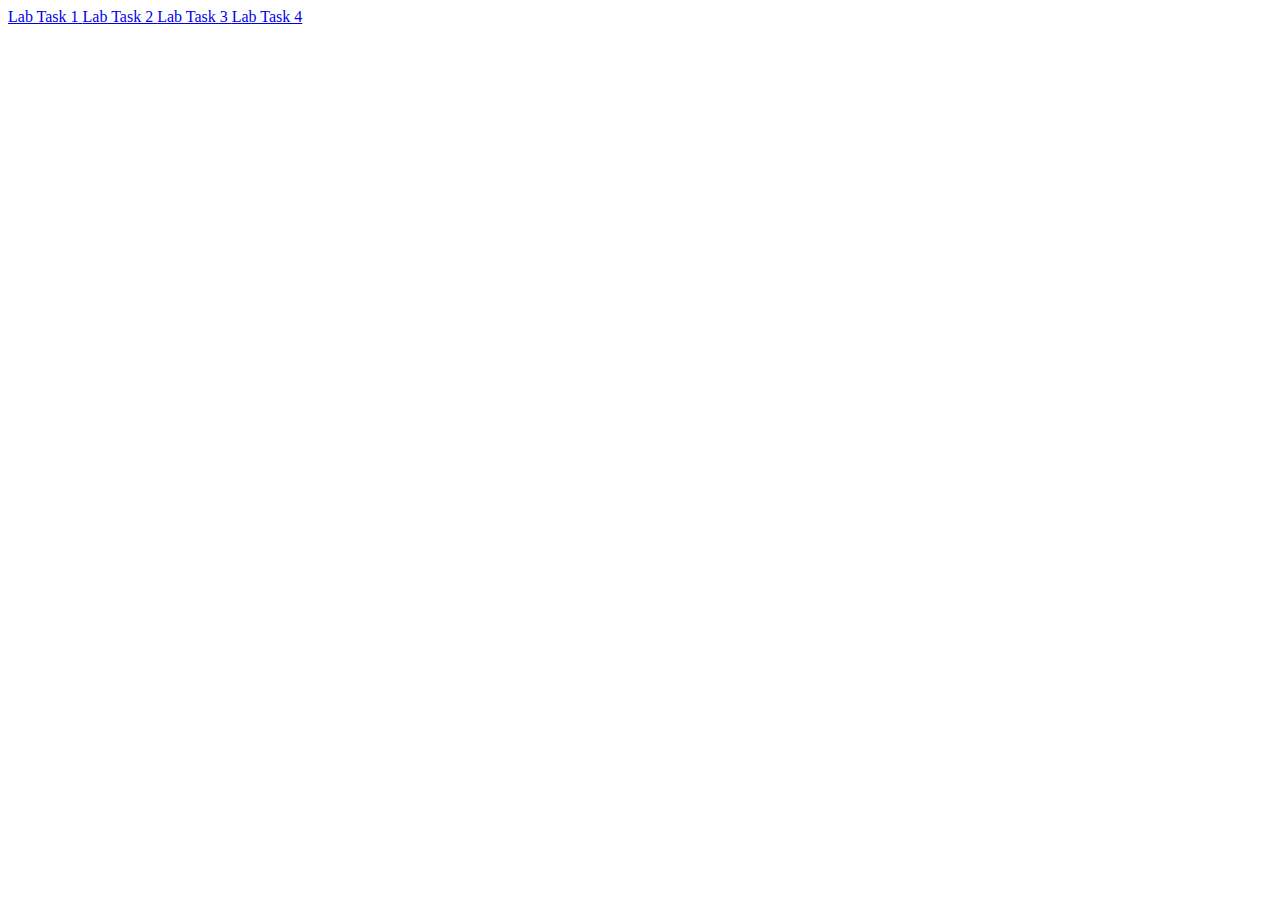
<file: index.html>
<!DOCTYPE html>
<html lang="en">
<head>
    <meta charset="UTF-8">
    <meta name="viewport" content="width=device-width, initial-scale=1.0">
    <title>Document</title>
</head>
<body>
    <a href="/labtask1/"> Lab Task 1 </a>
    <a href="/labtask2/"> Lab Task 2 </a>
    <a href="/labtask3/"> Lab Task 3 </a>
    <a href="/labtask4/"> Lab Task 4 </a>
</body>
</html>
</file>
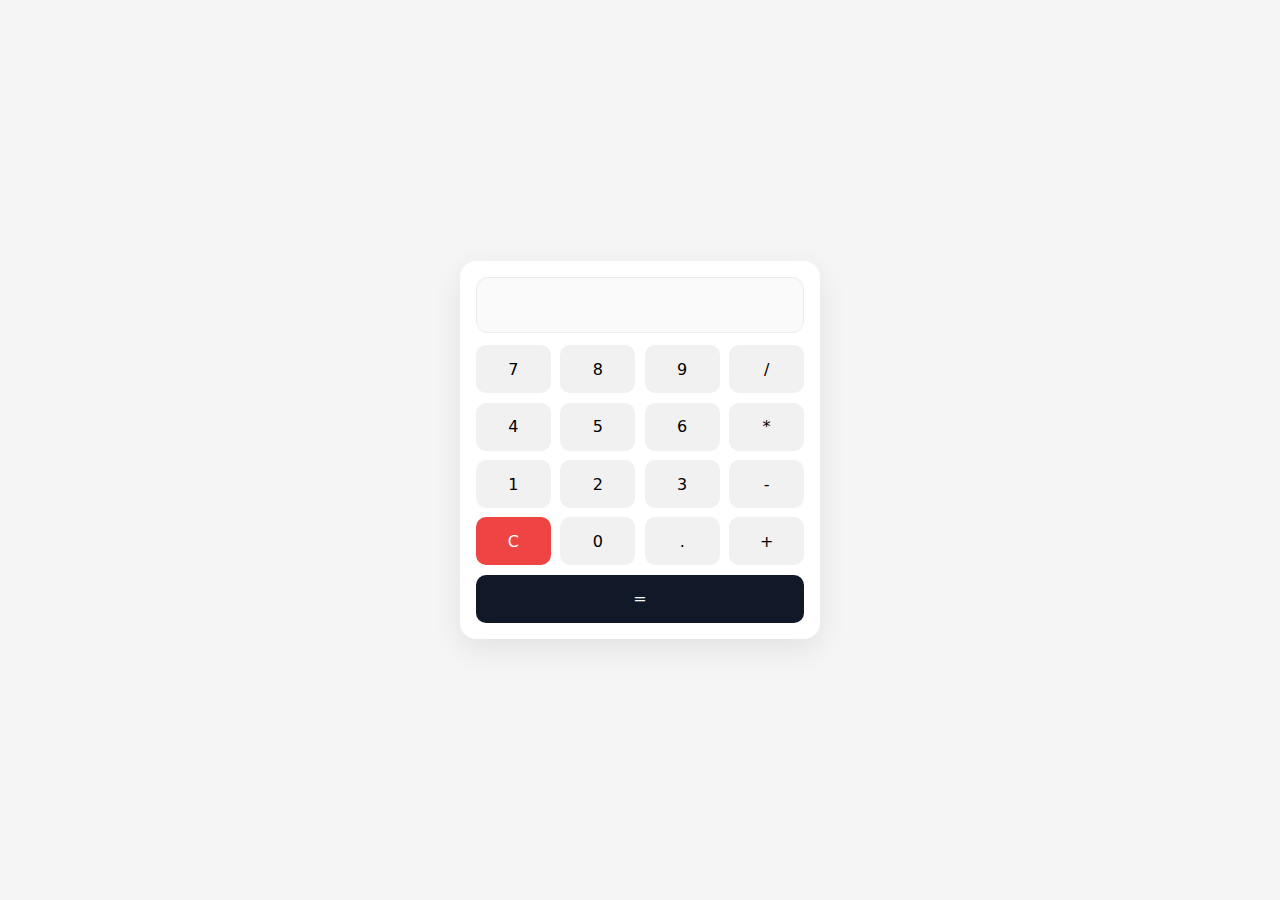
<file: calculator/index.html>
<!DOCTYPE html>
<html lang="en">

<head>
    <meta charset="UTF-8">
    <meta name="viewport" content="width=device-width, initial-scale=1.0">
    <title>Document</title>
    <link rel="stylesheet" href="style.css">
</head>

<body>
    <section class="calculator">
        <input type="text" class="display" id="display" disabled>
        <div class="buttons">
            <button class="btn" data-value="7">7</button>
            <button class="btn" data-value="8">8</button>
            <button class="btn" data-value="9">9</button>
            <button class="btn" data-value="/">/</button>
            <button class="btn" data-value="4">4</button>
            <button class="btn" data-value="5">5</button>
            <button class="btn" data-value="6">6</button>
            <button class="btn" data-value="*">*</button>
            <button class="btn" data-value="1">1</button>
            <button class="btn" data-value="2">2</button>
            <button class="btn" data-value="3">3</button>
            <button class="btn" data-value="-">-</button>
            <button class="btn" id="clear">C</button>
            <button class="btn" data-value="0">0</button>
            <button class="btn" data-value=".">.</button>

            <button class="btn" data-value="+">+</button>
            <button class="btn" id="equals">=</button>
        </div>
    </section>
    <script src="script.js"></script>
</body>

</html>
</file>
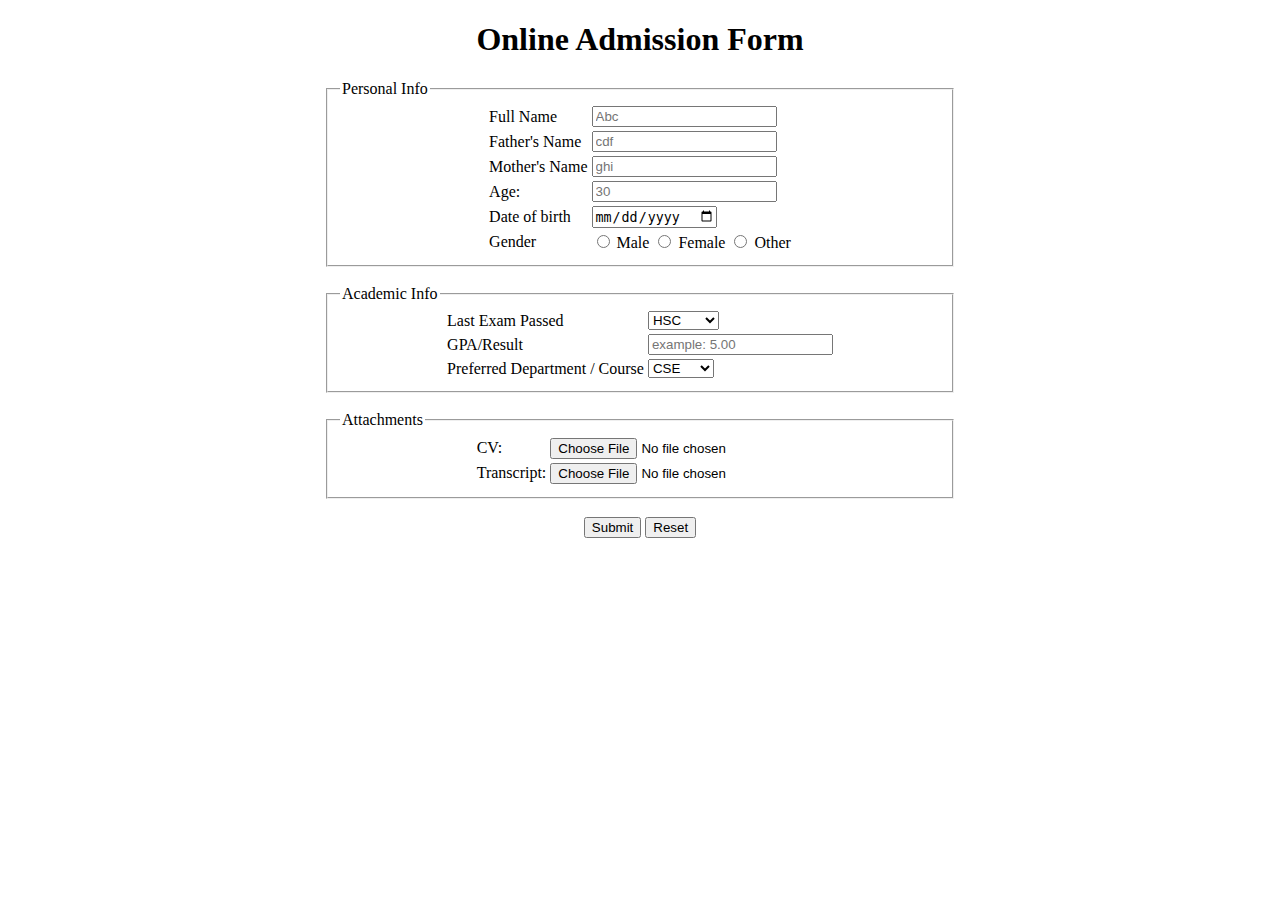
<file: labtask1/index.html>
<!DOCTYPE html>
<html lang="en">
<head>
    <meta charset="UTF-8">
    <meta name="viewport" content="width=device-width, initial-scale=1.0">
    <title>Document</title>
</head>
<body>
    <center>
        <h1>Online Admission Form</h1>
        <div style="width: 50%;">
            <form>
                <fieldset>
                    <legend>Personal Info</legend>
                    <table>
                        <tr>
                            <td><label>Full Name</label></td>
                            <td><input type="Text" maxlength="10" placeholder="Abc" required> <br></td>
                        </tr>
                        <tr>
                            <td>
                                <label>Father's Name</label>
                            </td>
                            <td>
                                <input type="Text" maxlength="10" placeholder="cdf"> <br>
                            </td>
                        </tr>
                        <tr>
                            <td>
                                <label>Mother's Name</label>
                            </td>
                            <td>
                                <input type="Text" maxlength="10" placeholder="ghi"> <br>
                            </td>
                        </tr>
                        <tr>
                            <td>
                                <label>Age: </label>
                            </td>
                            <td>
                                <input type="number" max="50" placeholder="30"> <br>
                            </td>
                        </tr>
                        <tr>
                            <td>
                                <label>Date of birth</label>
                            </td>
                            <td><input type="date"> <br></td>
                        </tr>
                        <tr>
                            <td>
                                <label>Gender</label>
                            </td>
                            <td>
                                <input type="radio" name="gender" required>
                                <label>Male</label>
                                <input type="radio" name="gender">
                                <label>Female</label>
                                <input type="radio" name="gender">
                                <label>Other</label>
                            </td>
                        </tr>
                    </table>
                </fieldset>
<br>
                <fieldset>
                    <legend>Academic Info</legend>
                    <table>
                        <tr>
                            <td><label for="exam">Last Exam Passed</label></td>
                            <td>
                                <select id="exam" name="exam" required>
                                    <option>HSC</option>
                                    <option>SSC</option>
                                    <option>Diploma</option>
                                    <option>Other</option>
                                </select>
                            </td>
                        </tr>
                        <tr>
                            <td><label for="gpa">GPA/Result</label></td>
                            <td><input type="text" id="gpa" maxlength="10" placeholder="example: 5.00"></td>
                        </tr>
                        <tr>
                            <td><label for="department">Preferred Department / Course</label></td>
                            <td>
                                <select required>
                                    <option>CSE</option>
                                    <option>EEE</option>
                                    <option>BBA</option>
                                    <option>English</option>
                                    <option>Other</option>
                                </select>
                            </td>
                        </tr>
                    </table>
                </fieldset>
<br>
                <fieldset>
                    <legend>Attachments</legend>
                    <table>
                        <tr>
                            <td><label>CV: </label></td>
                            <td><input type="file"></td>
                        </tr>
                        <tr>
                            <td><label>Transcript: </label></td>
                            <td><input type="file"></td>
                        </tr>
                    </table>
                </fieldset>
<br>
                <input type="submit">
                <input type="reset">
            </form>
        </div>
    </center>
    
</body>
</html>
</file>
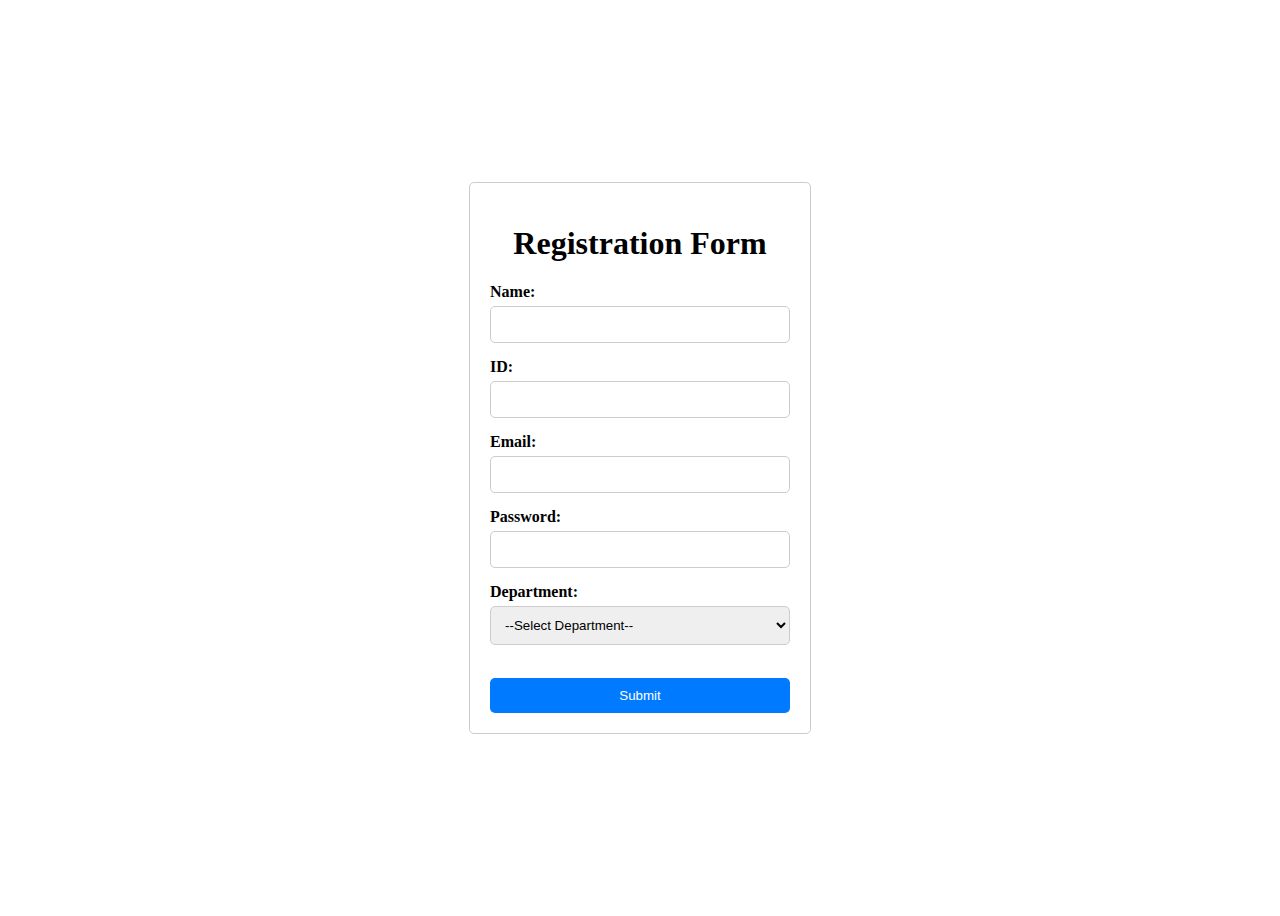
<file: labtask3/index.html>
<!DOCTYPE html>
<html lang="en">
<head>
    <meta charset="UTF-8">
    <meta name="viewport" content="width=device-width, initial-scale=1.0">
    <title>Document</title>
    <link rel="stylesheet" href="style.css">
</head>
<body>
    <div class ="container">
        <div class="form">
            <h1 style="text-align: center;">Registration Form</h1>
            <label for="name">Name:</label>
            <input type="text" id="name" name="name">
            <label for="id">ID:</label>
            <input type="text" id="id" name="id">
            <label for="email">Email:</label>
            <input type="email" id="email" name="email">
            <label for="password">Password:</label>
            <input type="password" id="password" name="password"> 
            
            <label for="department">Department:</label>
            <select id="department" name="department">
                <option value="">--Select Department--  </option>
                <option value="cse">Computer Science Engineering</option>
                <option value="eee">Electrical and Electronic Engineering</option>
                <option value="me">Mechanical Engineering</option>
            </select>
            
            <br>
            <button id="submit" onclick="handleSubmit()">Submit</button>
        </div>

    </div>

    
    <script src="script.js"></script>
</body>
</html>
</file>
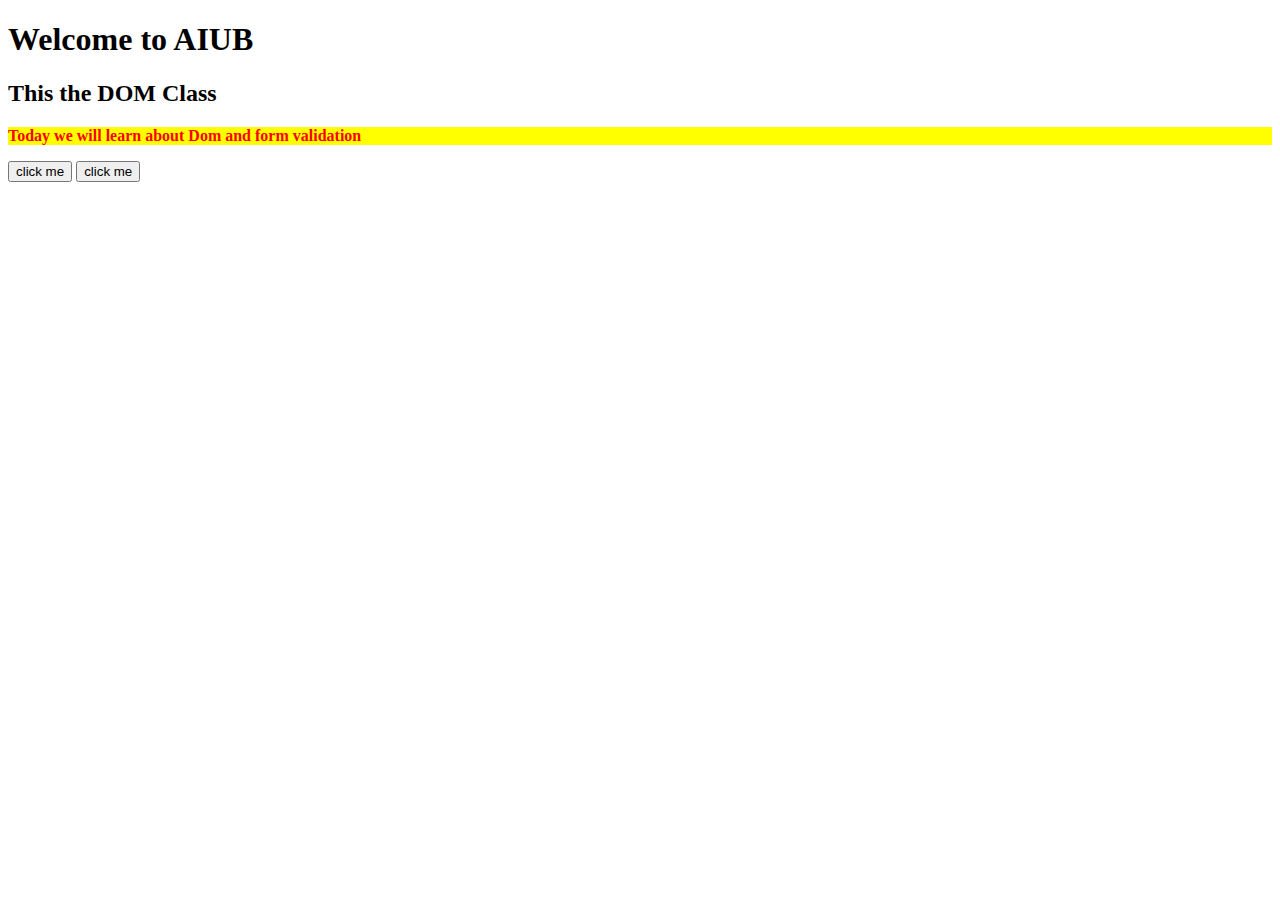
<file: labtask4/index.html>
<!DOCTYPE html>

<html>

<body>

    <h1 id="new"> "This is the JS Intro class" </h1>

    <h2 id="new2">" "</h2>

    <p id="para"> Today we will learn about Dom and form validation </p>

    <button onclick="greet()"> click me </button>
    <button> click me </button>

    <script>

        document.getElementById("new").innerHTML = "Welcome to AIUB";
        document.getElementById("new2").innerHTML = "This the DOM Class";

        var para = document.getElementById("para");

        para.style.color = "red";
        para.style.backgroundColor = "yellow";
        para.style.fontWeight = "bold";

        function greet() {
            var btn = document.getElementsByTagNameNS("button")[0];
            btn.style.backgroundColor = "green";
            //alert("Hello World")
        }

    </script>
</body>


</html>
</file>
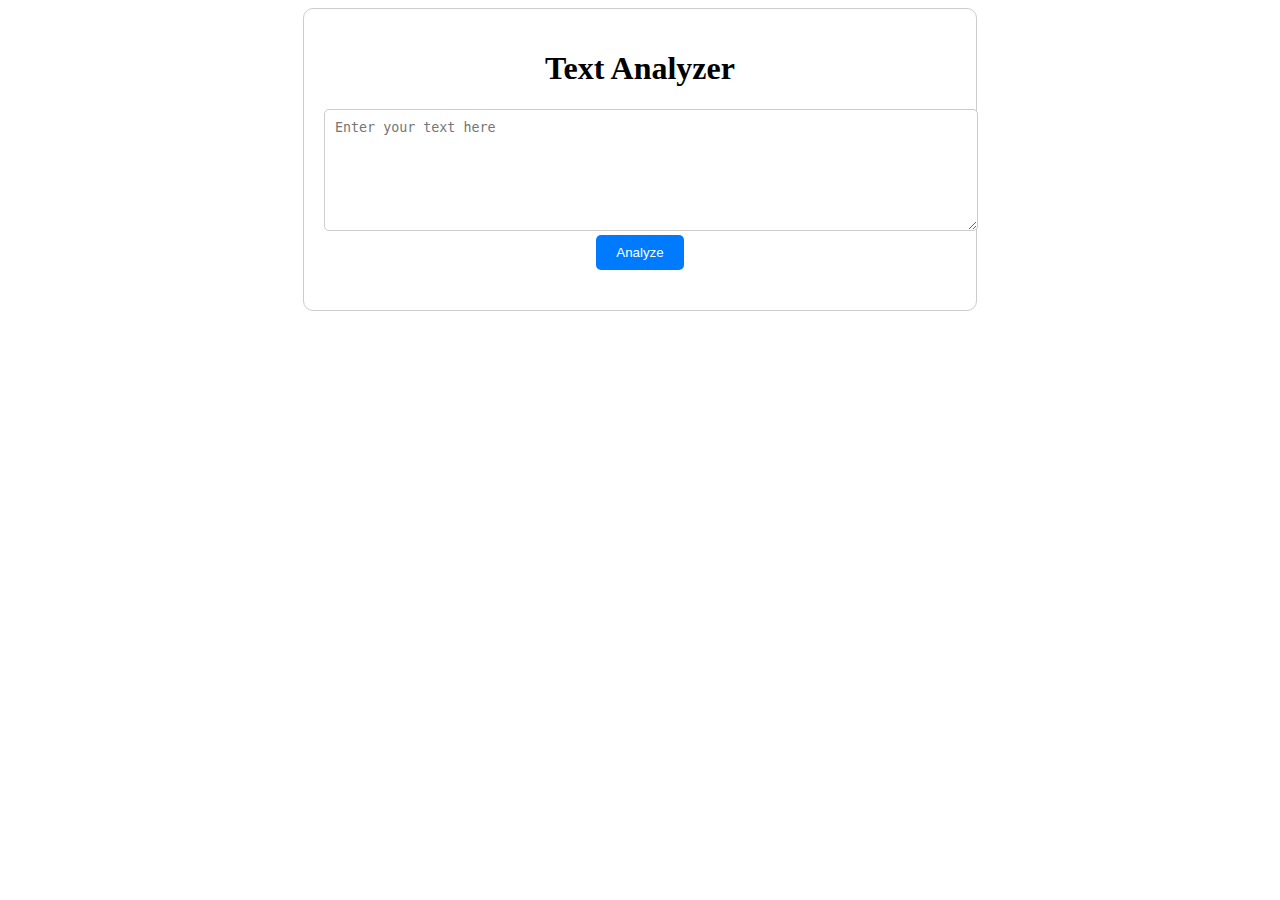
<file: labtask5/index.html>
<!DOCTYPE html>
<html lang="en">
<head>
    <meta charset="UTF-8">
    <meta name="viewport" content="width=device-width, initial-scale=1.0">
    <title>Text Analyzer</title>
</head>
<style>
    .container {
        width: 50%;
        height: 50%;
        border: 1px solid #ccc;
        padding: 20px;
        border-radius: 10px;
    }
    textarea {
        width: 100%;
        height: 100px;
        padding: 10px;
        border: 1px solid #ccc;
        border-radius: 5px;
    }
    button {
        padding: 10px 20px;
        background-color: #007BFF;
        color: white;
        border: none;
        border-radius: 5px;
        cursor: pointer;
    }

    #result {
        margin-top: 20px;
        font-size: 16px;
        font-weight: bold;
    }
    #result p {
        margin: 0;
        padding: 0;
    }
</style>
<body>
    <center>
        <div class="container">
            <h1>Text Analyzer</h1>
            <textarea id="text-input" placeholder="Enter your text here"></textarea><br>
            <button id="analyze-button" onclick="analyzeText()">Analyze</button>
            <div id="result"></div>
        </div>
    </center>
    <script>
        function analyzeText() {
            var text = document.getElementById('text-input').value;
            var charCount = text.length;
            var wordCount = text.split(' ').length;
            var reversedText = text.split('').reverse().join('');

            document.getElementById('result').innerHTML = 
            'Character Count: ' + charCount + 
            '<br>Word Count: ' + wordCount + 
            '<br>Reversed Text: ' + reversedText;
        }
    </script>
</body>
</html>
</file>
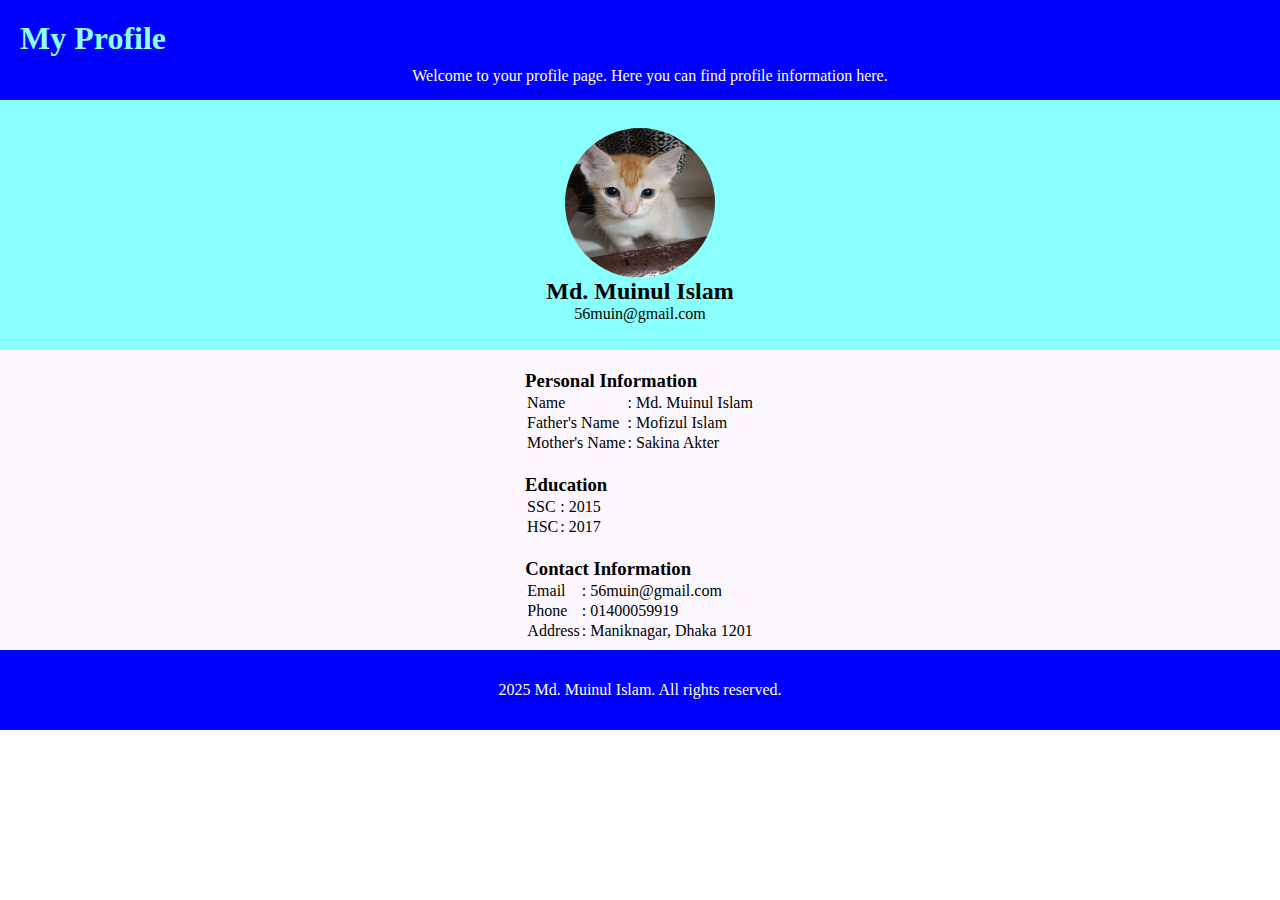
<file: labtask2/profile.html>
<!DOCTYPE html>
<html lang="en">
<head>
    <meta charset="UTF-8">
    <meta name="viewport" content="width=device-width, initial-scale=1.0">
    <title>Profile</title>
    <link rel="stylesheet" href="style.css">
</head>
<body>
    <div id = "header">
        <h1>My Profile</h1>
        <div>
            <p>Welcome to your profile page. Here you can find profile information here.</p>
        </div>
        
    </div>
    <div id = "profile">
        <div>
            <div>
                <img src="profile.jpg">
                <h2>Md. Muinul Islam</h2>
                <p>56muin@gmail.com</p>
            </div>
        </div>   
    </div>
    <div id = "info">
        <div class="personal">
            <h3>Personal Information</h2>
            <table>
                <tr>
                    <td>Name</td>
                    <td>: Md. Muinul Islam</td>
                </tr>
                <tr>
                    <td>Father's Name</td>
                    <td>: Mofizul Islam</td>
                </tr>            <tr>
                    <td>Mother's Name</td>
                    <td>: Sakina Akter</td>
                </tr>
            </table>
            <div id="education">
            <h3>Education</h3>
            <table>
                <tr>
                    <td>SSC</td>
                    <td>: 2015</td>
                </tr>
                <tr>
                    <td>HSC</td>
                    <td>: 2017</td>
                </tr>
            </table>
        </div>
        </div>

        <div id="contact">
            <h3>Contact Information</h3>
            <table>
                <tr>
                    <td>Email</td>
                    <td>: 56muin@gmail.com</td>
                </tr>
                <tr>
                    <td>Phone</td>
                    <td>: 01400059919</td>
                </tr>
                <tr>
                    <td>Address</td>
                    <td>: Maniknagar, Dhaka 1201</td>
                </tr>
            </table>
        </div>
    </div>
    <div id="footer">
        <p> 2025 Md. Muinul Islam. All rights reserved.</p>
    </div>
</body>
</html>
</file>
<file: calculator/style.css>
* {
    box-sizing: border-box;
    font-family: Inter, system-ui, sans-serif;
}

body {
    margin: 0;
    min-height: 100vh;
    display: grid;
    place-items: center;
    background: #f5f5f5;
}

.calculator {
    width: 360px;
    padding: 1rem;
    border-radius: 16px;
    background: #fff;
    box-shadow: 0 10px 30px #00000014;
}

.display {
    width: 100%;
    height: 56px;
    margin-bottom: .75rem;
    padding: 0 .75rem;
    border: 1px solid #ececec;
    border-radius: 12px;
    background: #fafafa;
    font-size: 1.5rem;
}

.buttons {
    display: grid;
    grid-template-columns: 1fr 1fr 1fr 1fr;
    gap: .6rem;
}

.btn {
    padding: .9rem;
    border: 0;
    border-radius: 10px;
    background: #f1f1f1;
    font-size: 1rem;
    cursor: pointer;
}

.btn:hover {
    filter: brightness(.96);
}

#clear {
    background: #ef4444;
    color: #fff;
}

#equals {
    grid-column: 1 / -1;
    background: #111827;
    color: #fff;
}
</file>
<file: labtask3/style.css>
.form{
    display: flex;
    flex-direction: column;
    width: 300px;
    margin: 0 auto;
    border: 1px solid #ccc;
    padding: 20px;
    border-radius: 5px;
}

.container{
    display: flex;
    flex-direction: column;
    align-items: center;
    justify-content: center;
    height: 100vh;
}

.container button{
    padding: 10px 20px;
    background-color: #007BFF;
    color: white;
    border: none;
    border-radius: 5px;
    cursor: pointer;
}

.container button:hover{
    background-color: #000000;
}
.container label{
    margin-bottom: 5px;
    font-weight: bold;
}

.container input{
    padding: 10px;
    margin-bottom: 15px;
    border: 1px solid #ccc;
    border-radius: 5px;
}

.container select{
    padding: 10px;
    margin-bottom: 15px;
    border: 1px solid #ccc;
    border-radius: 5px;
}

.container option{
    padding: 10px;
}
</file>
<file: labtask2/style.css>
*{
    margin:0;
    padding:0;
}
#header{
    width: 100%;
    height: 100px;
    background-color:blue;
    color: #89fffe;
}
#header h1{
    padding: 20px 0 0 20px;
}
#header div{
    color: white;
    width: 100%;
}
#header div p{
    padding: 10px;
    width: 100%;
    text-align: center;
}

#profile{
    width: 100%;
    height: 250px;
    background-color: #89fffe;
    color: black;
}
#profile img{
    width: 150px;
    height: 150px;
    border-radius: 50%;
}
#profile div{
    width: 100%;
    height: 100%;
    display: flex;
    flex-direction: column;
    justify-content: center;
    align-items: center;
}
#info{
    width: 100%;
    height: 300px;
    color: black;
    display: flex;
    flex-direction: column;
    align-items: center;
    background-color: #dd89ff0f;
}

.personal{
    margin-top: 20px;
}
#education{
    margin-top: 20px;
}
#contact{
    margin-top: 20px;
    margin-bottom: 20px;
}
#footer{
    width: 100%;
    height: 80px;
    background-color: blue;
    color: white;
    display: flex;
    justify-content: center;
    align-items: center;
}
</file>
